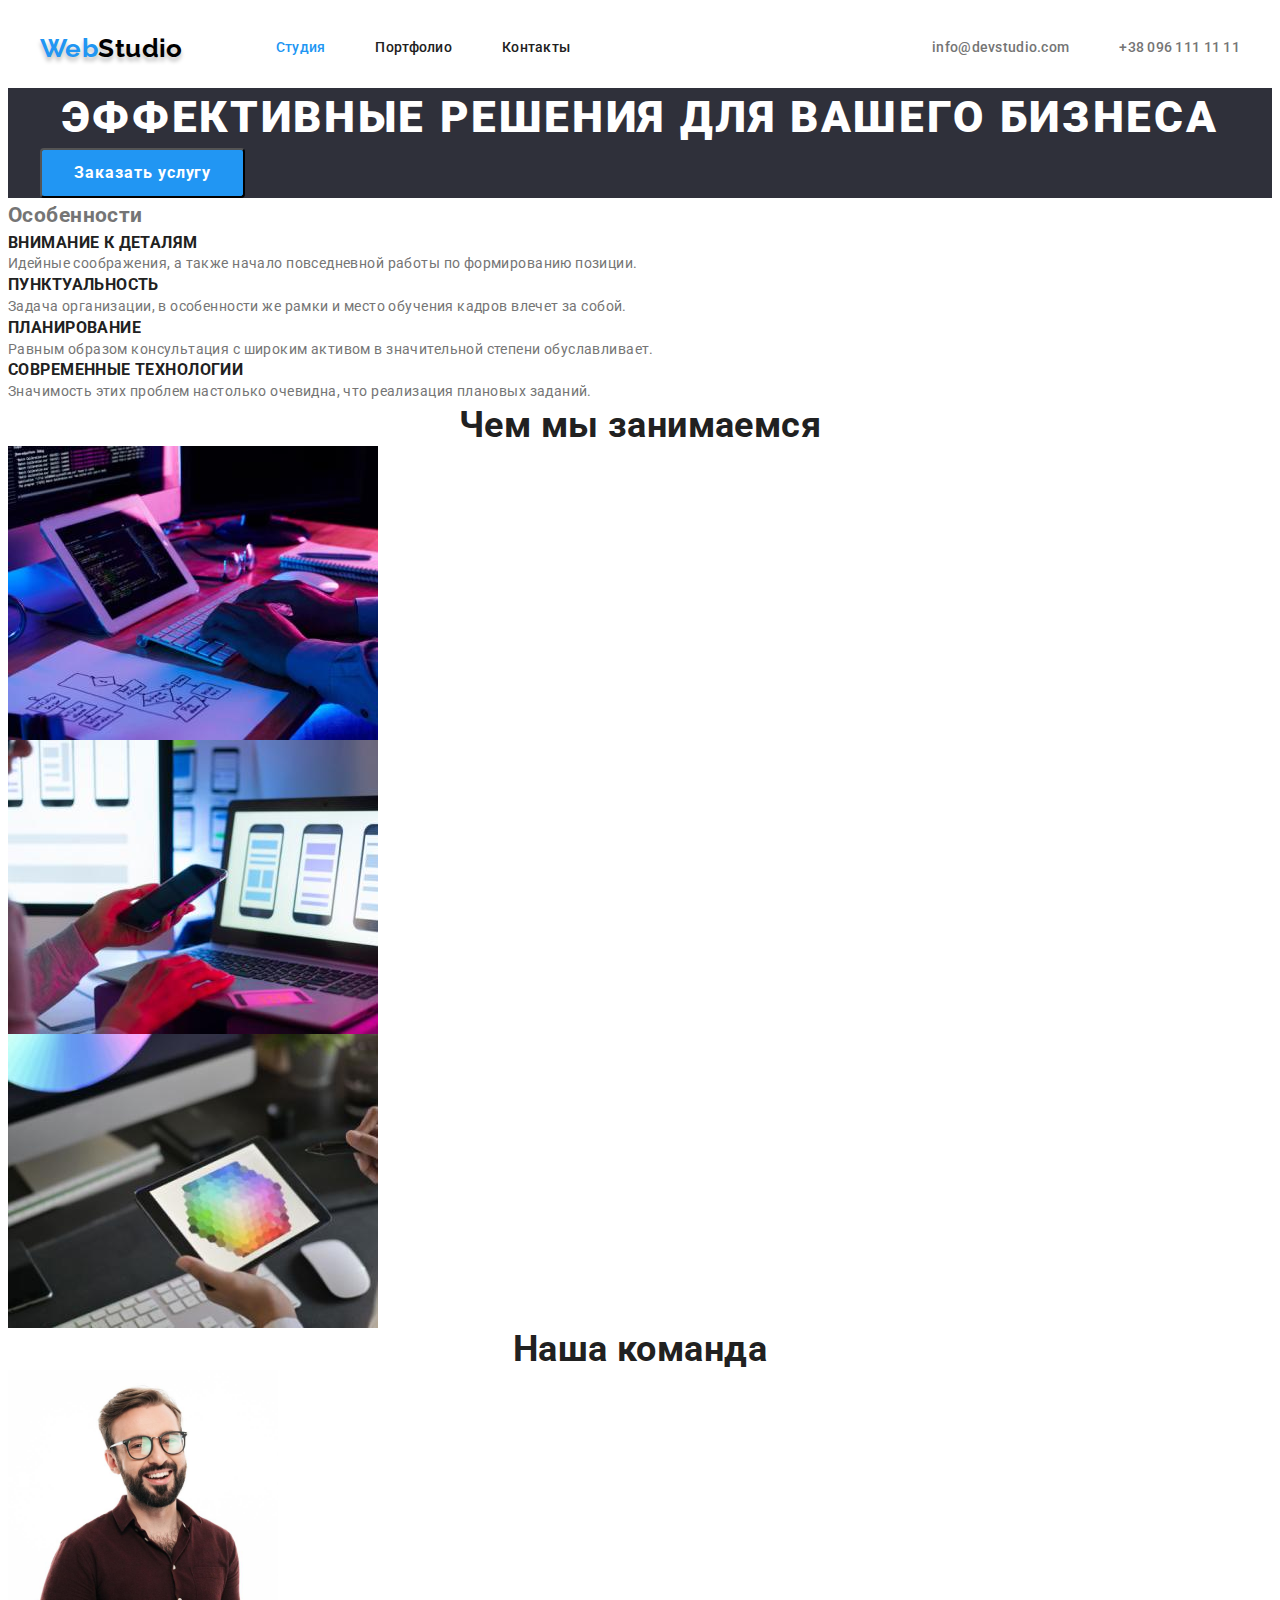
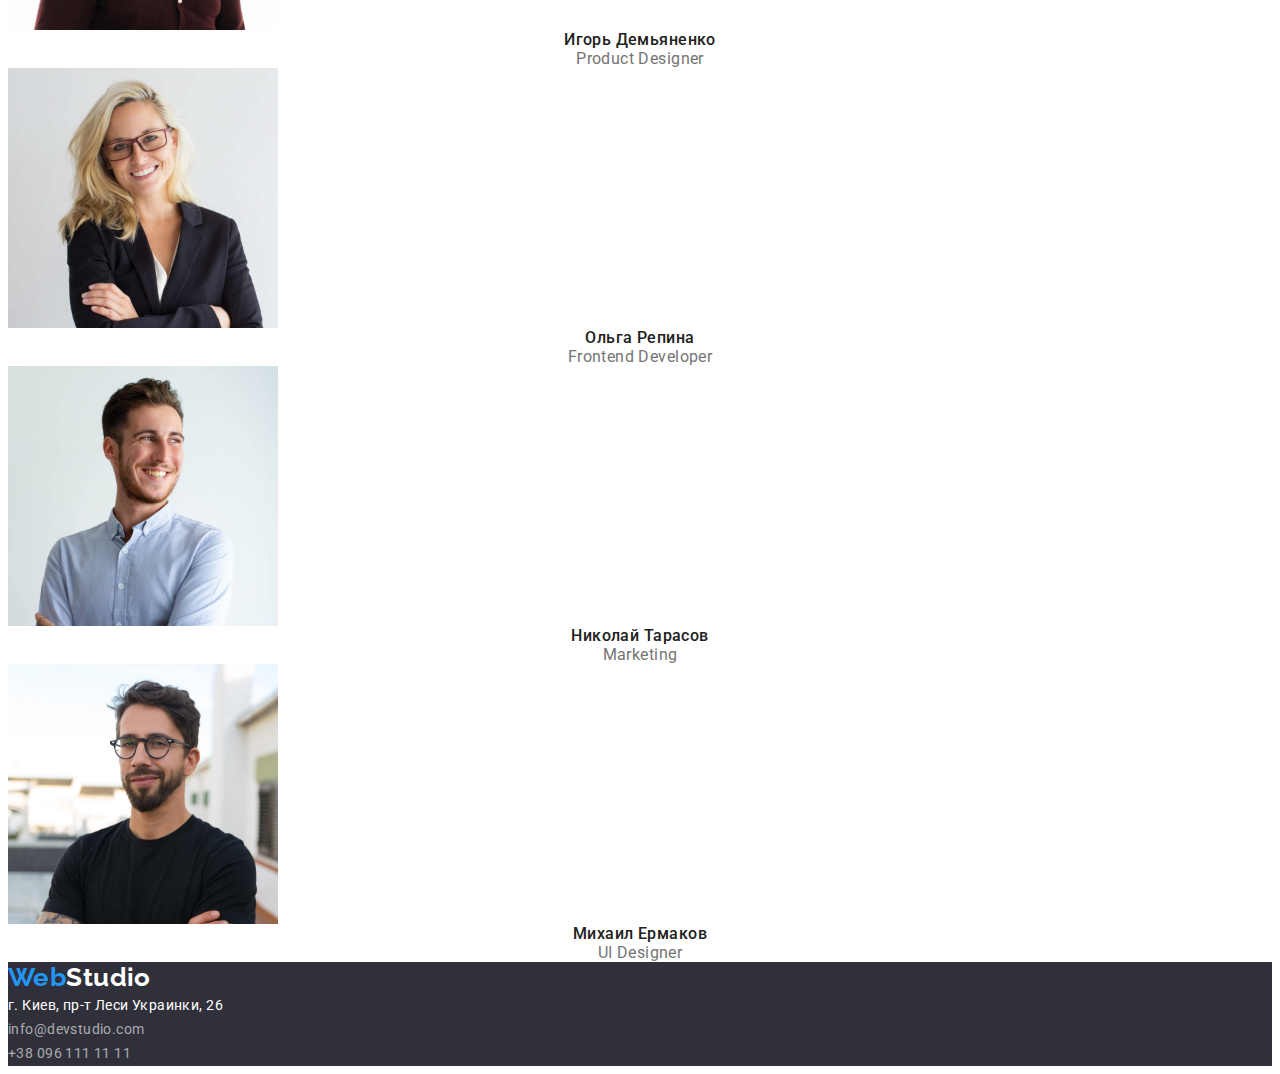
<file: index.html>
<!DOCTYPE html>
<html lang="ru">
  <head>
    <meta charset="UTF-8">
    <meta http-equiv="X-UA-Compatible" content="IE=edge">
    <meta name="viewport" content="width=device-width, initial-scale=1.0">
    <title>WebStudio</title>
        <link href="https://fonts.googleapis.com/css2?family=Raleway:wght@700&family=Roboto:wght@400;500;700;900&display=swap"
          rel="stylesheet">
        <link rel="stylesheet" href="https://cdnjs.cloudflare.com/ajax/libs/modern-normalize/1.1.0/modern-normalize.min.css" integrity="sha512-wpPYUAdjBVSE4KJnH1VR1HeZfpl1ub8YT/NKx4PuQ5NmX2tKuGu6U/JRp5y+Y8XG2tV+wKQpNHVUX03MfMFn9Q==" crossorigin="anonymous" referrerpolicy="no-referrer" />
        <link rel="stylesheet" href="./css/style.css">
  </head>
  <body>

<!-- Шапка (Heder)-->
     <header class="header">
       <div class="container heder-container">
        <nav class="header-navigation">
          <a href="index.html" class="header-logo logo link">Web<span class="header-logo-color">Studio</span></a>
          <ul class="header-list list">
            <li class="header-item">
              <a href="index.html" class="header-link link current ">Студия</a>
            </li>
            <li class="header-item">
              <a href="./portfolio.html" class="header-link link">Портфолио</a>
            </li>
            <li class="header-item">
              <a href="#" class="header-link link">Контакты</a>
            </li>
          </ul>
        </nav>  
        <div class="header-connection">
          <ul class="header-list list">
            <li class="header-item">
              <a href="mailto:info@devstudio.com " class="header-contacts link">info@devstudio.com</a>
            </li>
            <li class="header-item">
              <a href="tel:+380961111111" class="header-contacts link">+38 096 111 11 11 </a> 
            </li>
          </ul>
        </div>
      </div>
     </header>
     
     <!-- Герой (Hero) -->
      <section class="hero">
        <div class="container hero-container">
          <h1 class="hero-title">Эффективные решения для вашего бизнеса</h1>
          <button class="hero-btn" type="button">Заказать услугу</button>
        </div>
      </section>

      <!-- Особенности (Peculiarities)-->
      <section>
        <h2 class=".visually-hidden"> Особенности</h2>
        <ul class="list">
          <li>
            <h3 class="peculiarities-subtitle">Внимание к деталям</h3>
            <p>Идейные соображения, а также начало повседневной работы по формированию позиции.</p>
          </li>
          <li>
            <h3 class="peculiarities-subtitle">Пунктуальность</h3>
            <p>Задача организации, в особенности же рамки и место обучения кадров влечет за собой.</p>
          </li>
          <li>
            <h3 class="peculiarities-subtitle">Планирование</h3>
            <p>Равным образом консультация с широким активом в значительной степени обуславливает.</p>
          </li>
          <li>
            <h3 class="peculiarities-subtitle">Современные технологии</h3>
            <p>Значимость этих проблем настолько очевидна, что реализация плановых заданий.</p>
          </li>
        </ul>
      </section>

      <!-- Занятость (Busyness) -->
      <section>
        <h2 class="title"> Чем мы занимаемся </h2>
        <ul class="list">
          <li>
            <img src="./images/studio/box1.jpg" alt="Разработка алгоритма" width="370" height="294">
          </li>
          <li>
            <img src="./images/studio/box2.jpg" alt="Разработка мобильного приложения" width="370" height="294">
          </li>
          <li>
            <img src="./images/studio/box3.jpg" alt="Работа дизайнера" width="370" height="294">
          </li>
        </ul>
      </section>

      <!-- Команда (Command)-->
      <section>
        <h2 class="title">Наша команда</h2>
        <ul class="list">
          <li class="command-list">
            <img src="./images/studio/Demyanenko.jpg" alt="Фото Игоря Демьяненко" width="270" height="260">
            <h3 class="command-subtitle">Игорь Демьяненко</h3>
            <p class="command-text" lang="en">Product Designer</p>
          </li>
          <li class="command-list">
            <img src="./images/studio/Repin.jpg" alt="Фото Ольги Репиной" width="270" height="260">
            <h3 class="command-subtitle">Ольга Репина</h3>
            <p class="command-text" lang="en">Frontend Developer</p>
          </li>
          <li class="command-list">
            <img src="./images/studio/Tarasov.jpg" alt="Фото Николая Тарасова" width="270" height="260">
            <h3 class="command-subtitle">Николай Тарасов</h3>
            <p class="command-text" lang="en">Marketing</p>
          </li>
          <li class="command-list">
            <img src="./images/studio/Ermakov.jpg" alt="Фото Михаила Ермакова" width="270" height="260">
            <h3 class="command-subtitle">Михаил Ермаков</h3>
            <p class="command-text" lang="en">UI Designer</p>
          </li>
        </ul>
      </section>
     </main>

     <!-- Футер (Footer)-->
     <footer class="footer">
      <a href="index.html" class="logo link">Web<span class="footer-logo-color">Studio</span></a>
      <address class="footer-address">
        <ul class="list">
          <li>
            <a class="footer-link link" href="https://goo.gl/maps/ToF9opg414zRrUxi9">г. Киев, пр-т Леси Украинки, 26</a>
          </li>
          <li>
            <a class="footer-contacts link" href="mailto:info@devstudio.com ">info@devstudio.com</a>
          </li>
          <li>
            <a class="footer-contacts link" href="tel:+380961111111 ">+38 096 111 11 11 </a>
          </li>
        </ul>
      </address>
     </footer>
  </body>
</html>
</file>
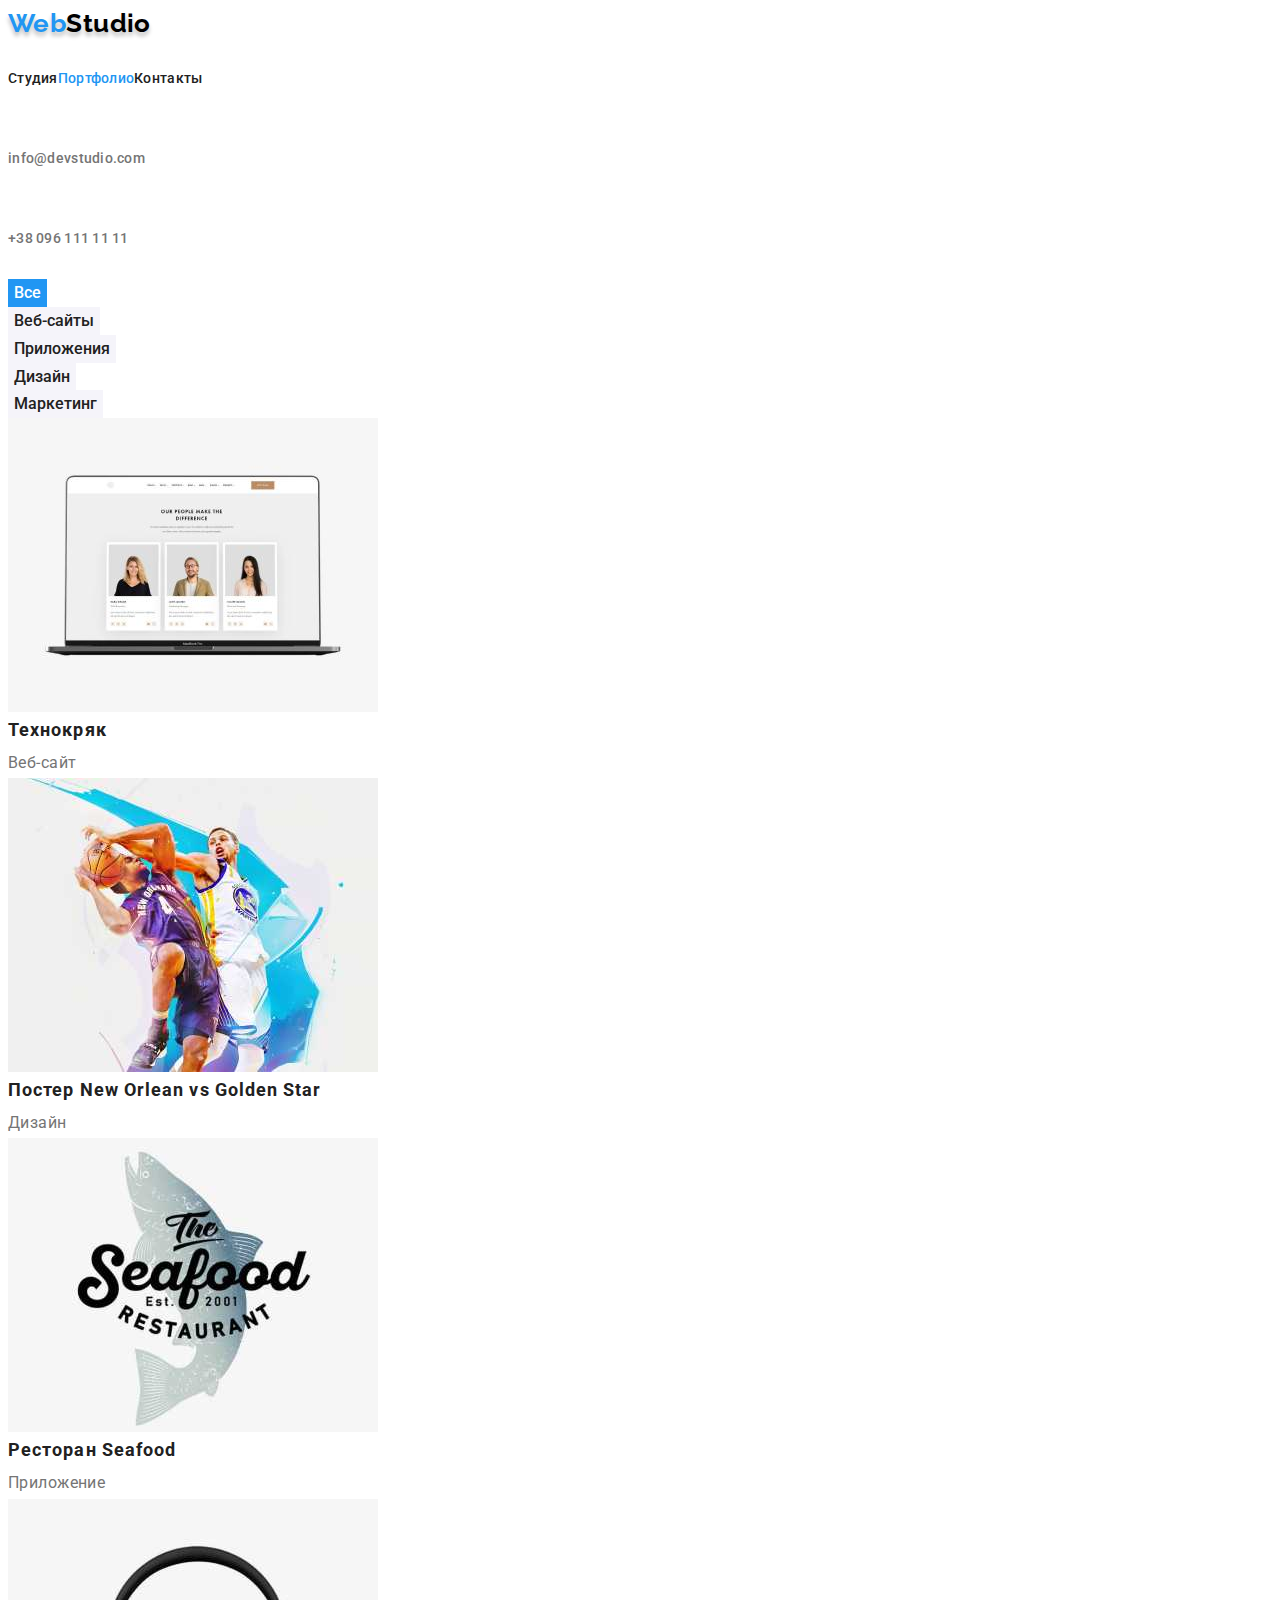
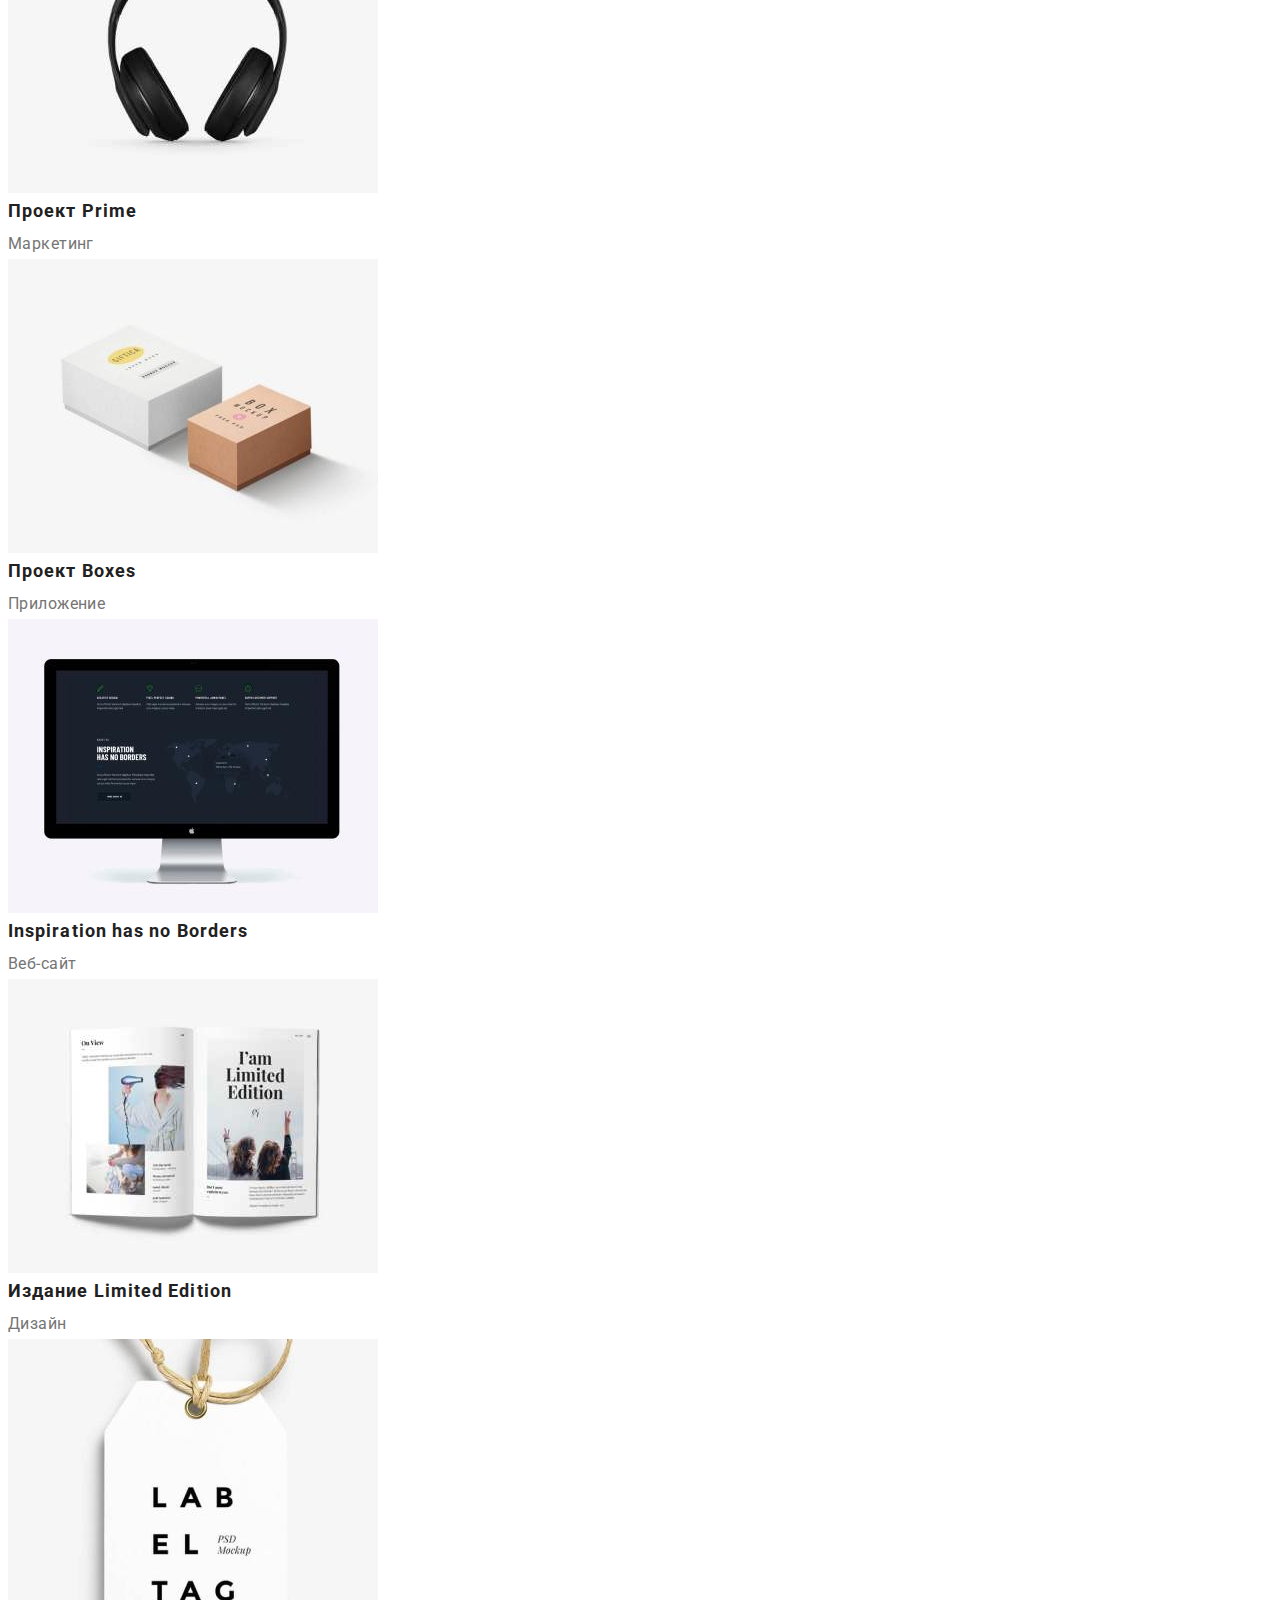
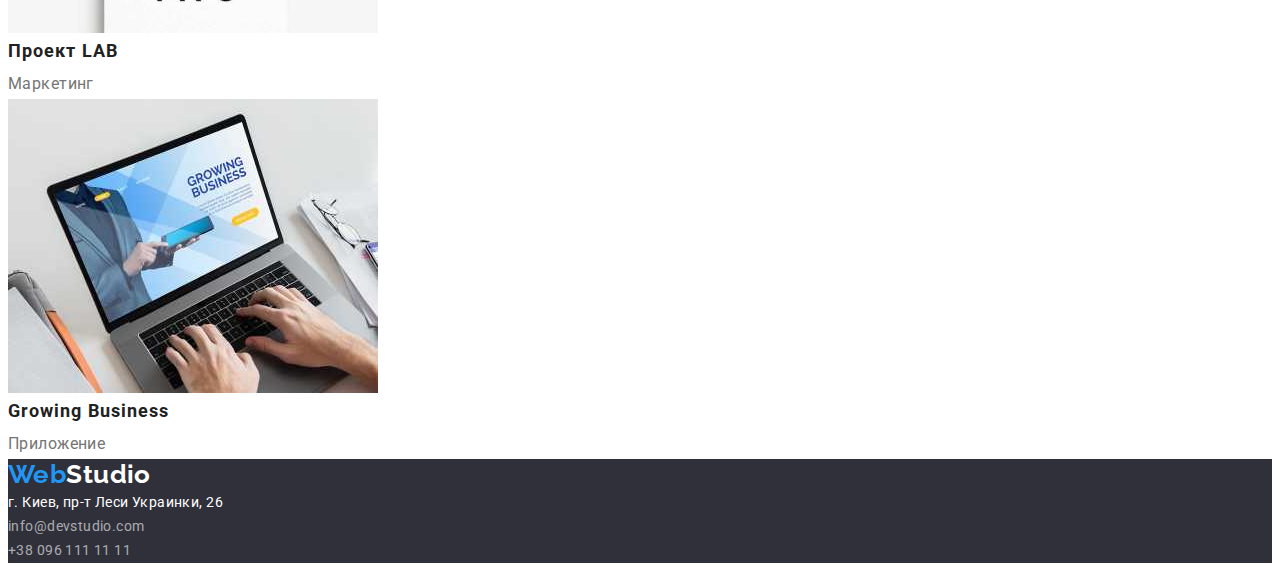
<file: portfolio.html>
<!DOCTYPE html>
<html lang="ru">

<head>
  <meta charset="UTF-8">
  <meta http-equiv="X-UA-Compatible" content="IE=edge">
  <meta name="viewport" content="width=device-width, initial-scale=1.0">
  <title>WebStudio</title>
  <link href="https://fonts.googleapis.com/css2?family=Raleway:wght@700&family=Roboto:wght@400;500;700;900&display=swap"
    rel="stylesheet">
  <link rel="stylesheet" href="https://cdnjs.cloudflare.com/ajax/libs/modern-normalize/1.1.0/modern-normalize.min.css" integrity="sha512-wpPYUAdjBVSE4KJnH1VR1HeZfpl1ub8YT/NKx4PuQ5NmX2tKuGu6U/JRp5y+Y8XG2tV+wKQpNHVUX03MfMFn9Q==" crossorigin="anonymous" referrerpolicy="no-referrer" />
  <link rel="stylesheet" href="./css/style.css">
</head>

<body>
  <!-- Шапка (Heder)-->
  <header class="header">
    <nav>
      <a href="index.html" class="header-logo logo link">Web<span class="header-logo-color">Studio</span></a>
      <ul class="header-navigation list">
        <li>
          <a href="index.html" class="header-link link">Студия</a>
        </li>
        <li>
          <a href="./portfolio.html" class="header-link link current">Портфолио</a>
        </li>
        <li>
          <a href="#" class="header-link link">Контакты</a>
        </li>
      </ul>
    </nav>
    <ul class="list">
      <li>
        <a href="mailto:info@devstudio.com " class="header-contacts link">info@devstudio.com</a>
      </li>
      <li>
        <a href="tel:+380961111111 " class="header-contacts link">+38 096 111 11 11 </a>
      </li>
    </ul>
  </header>
  <main>

  <!-- Портфолио (Portfolio) -->
    <section>

    <h1 class="visually-hidden"> Портфолио</h1>
    
      <ul class="list">
        <li>
          <button class="portfolio-btn curent-btn" type="button">Все</button>
        </li>
        <li>
          <button class="portfolio-btn" type="button">Веб-сайты</button>
        </li>
        <li>
          <button class="portfolio-btn" type="button">Приложения</button>
        </li>
        <li>
          <button class="portfolio-btn" type="button">Дизайн</button>
        </li>
        <li>
          <button class="portfolio-btn" type="button">Маркетинг</button>
        </li>
      </ul>

      <ul class="portfolio-items list">
        <li> <a  class="link" href="#"><img src="./images/portfolio/img(1).jpg" alt="" width="370" height="294">
             <h2 class="items-subtitle">Технокряк</h2>
             <p class="items-text link">Веб-сайт</p>
             </a>
        </li>
        <li> <a class="link" href="#"><img src="./images/portfolio/img(2).jpg" alt="" width="370" height="294">
              <h2 class="items-subtitle">Постер New Orlean vs Golden Star</h2>
              <p class="items-text">Дизайн</p>
              </a>
        </li>
        <li> <a class="link" href="#"><img src="./images/portfolio/img(3).jpg" alt="" width="370" height="294">
              <h2 class="items-subtitle">Ресторан Seafood</h2>
              <p class="items-text">Приложение</p>
              </a>
        </li>
        <li> <a class="link" href="#"><img src="./images/portfolio/img(4).jpg" alt="" width="370" height="294">
              <h2 class="items-subtitle">Проект Prime</h2>
              <p class="items-text">Маркетинг</p>
              </a>
        </li>
        <li> <a class="link" href="#"><img src="./images/portfolio/img(5).jpg" alt="" width="370" height="294">
              <h2 class="items-subtitle">Проект Boxes</h2>
              <p class="items-text">Приложение</p>
              </a>
        </li>
        <li> <a class="link" href="#"><img src="./images/portfolio/img(6).jpg" alt="" width="370" height="294">
              <h2 class="items-subtitle">Inspiration has no Borders</h2>
              <p class="items-text">Веб-сайт</p>
              </a>
        </li>
        <li> <a class="link" href="#"><img src="./images/portfolio/img(7).jpg" alt="" width="370" height="294">
              <h2 class="items-subtitle">Издание Limited Edition</h2>
              <p class="items-text">Дизайн</p>
              </a>
        </li>
        <li> <a class="link" href="#"><img src="./images/portfolio/img(8).jpg" alt="" width="370" height="294">
              <h2 class="items-subtitle">Проект LAB</h2>
              <p class="items-text">Маркетинг</p>
              </a>
        </li>
        <li> <a class="link" href="#"><img src="./images/portfolio/img(9).jpg" alt="" width="370" height="294">
              <h2 class="items-subtitle">Growing Business</h2>
              <p class="items-text">Приложение</p>
              </a>
        </li>
      </ul>
    </section>
  </main>

  <!-- Футер (Footer)-->
  <footer class="footer">
    <a href="index.html" class="logo link">Web<span class="footer-logo-color">Studio</span></a>
    <address class="footer-address">
      <ul class="list">
        <li>
          <a class="footer-link link" href="https://goo.gl/maps/ToF9opg414zRrUxi9">г. Киев, пр-т Леси Украинки, 26</a>
        </li>
        <li>
          <a class="footer-contacts link" href="mailto:info@devstudio.com ">info@devstudio.com</a>
        </li>
        <li>
          <a class="footer-contacts link" href="tel:+380961111111 ">+38 096 111 11 11 </a>
        </li>
      </ul>
    </address>
  </footer>
</body>

</html>
</file>
<file: css/style.css>
:root {
  --primary-background-color: #f5f4fa;
  --secondary-background-color: #ffffff;
  --accent-color: #2196f3;
  --title-text-color: #212121;
  --text-color: #757575;
}

p,
h1,
h2,
h3,
h4,
h5,
h6 {
  margin: 0;
}

ul {
  margin: 0;
  padding: 0;
}

img {
  display: block;
}

body {
  font-family: Roboto, sans-serif;
  font-weight: 400;
  font-size: 14px;
  line-height: 1.71;
  letter-spacing: 0.03em;
  color: var(--text-color);
}

.studio-body {
  background-color: var(--primary-background-color);
}

.portfolio-body {
  background-color: var(--secondary-background-color);
}

.list {
  list-style: none;
}

.link {
  text-decoration: none;
}
.container {
  width: 1200px;
  margin: 0 auto;
  padding-left: 15px;
  padding-right: 15px;
}

.visually-hidden {
  position: absolute;
  width: 1px;
  height: 1px;
  margin: -1px;
  padding: 0;
  overflow: hidden;
  border: 0;
  clip: rect(0 0 0 0);
}
.title {
  font-weight: 700;
  font-size: 36px;
  line-height: calc(42 / 36);
  text-align: center;
  color: var(--title-text-color);
}

.logo {
  color: #2196f3;
  font-family: Raleway, sans-serif;
  font-weight: 700;
  font-size: 26px;
  line-height: 1.19;
  cursor: pointer;
}

/* ------------ Header ---------- */

.header-logo {
  margin-right: 93px;
  text-shadow: 0px 4px 4px rgba(0, 0, 0, 0.25);
}

.header-logo-color {
  color: #000000;
}

.header {
  background-color: var(--secondary-background-color);
  font-weight: 500;
  line-height: 1.14;
}

.heder-container {
  display: flex;
  align-items: center;
}
.header-navigation {
  display: flex;
  align-items: center;
}

.header-item:not(:last-child) {
  margin-right: 50px;
}

.header-list {
  display: flex;
  align-items: center;
}

.header-link {
  display: block;
  padding-top: 32px;
  padding-bottom: 32px;

  color: #212121;
  letter-spacing: 0.02em;
  cursor: pointer;
}

.header-connection {
  display: flex;
  margin-left: auto;
  /* background-color: tomato;
  outline: 2px solid teal; */
}

.header-contacts {
  display: block;
  padding-top: 32px;
  padding-bottom: 32px;

  color: #757575;
  letter-spacing: 0.02em;
  cursor: pointer;
}

.current {
  color: #2196f3;
}

.header-link:hover,
.header-contacts:hover,
.header-link:focus,
.header-contacts:focus {
  color: var(--accent-color);
}

/* ------------ Hero ---------- */
.hero {
  background-color: #2f303a;
}
.hero-container {
  display: block;
}

.hero-title {
  font-weight: 900;
  font-size: 44px;
  line-height: 1.36;
  text-align: center;
  letter-spacing: 0.06em;
  text-transform: uppercase;
  color: #ffffff;
}

.hero-btn {
  display: inline-block;
  padding: 10px 32px;
  border-radius: 4px;
  min-width: 200px;
  height: 50px;

  font-family: inherit;
  font-weight: 700;
  font-size: 16px;
  line-height: 1.88x;
  align-items: center;
  text-align: center;
  letter-spacing: 0.06em;
  color: #ffffff;
  background-color: #2196f3;
  cursor: pointer;
}

.hero-btn:hover,
.hero-btn:focus {
  background-color: #188ce8;
}

/* ------------ Peculiarities ---------- */
.peculiarities-subtitle {
  font-weight: 700;
  line-height: 1.14;
  text-transform: uppercase;
  color: var(--title-text-color);
}

/* ------------ Busyness ---------- */

/* ------------ Command ---------- */
.command-list {
  background-color: var(--secondary-background-color);
}
.command-subtitle {
  font-weight: 500;
  font-size: 16px;
  line-height: 1.19;
  text-align: center;
  color: var(--title-text-color);
}

.command-text {
  font-size: 16px;
  line-height: 1.19;
  text-align: center;
}

/* ------------ Footer ---------- */
.footer {
  background-color: #2f303a;
}

.footer-logo-color {
  color: #ffffff;
}

.footer-address {
  font-style: normal;
  cursor: pointer;
}

.footer-link {
  color: #ffffff;
}

.footer-contacts {
  color: rgba(255, 255, 255, 0.6);
}

.footer-link:hover,
.footer-contacts:hover,
.footer-link:focus,
.footer-contacts:focus {
  color: var(--accent-color);
}

/* ------------ Portfolio ---------- */
/* ------------ Portfolio button ---------- */

.portfolio-btn {
  font-family: inherit;
  font-weight: 500;
  font-size: 16px;
  line-height: 1.62;
  text-align: center;
  cursor: pointer;
  border: none;
  color: #212121;
  background-color: var(--primary-background-color);
}

.portfolio-btn:hover,
.portfolio-btn:focus {
  background-color: var(--accent-color);
  color: #ffffff;
}

.curent-btn {
  background-color: var(--accent-color);
  color: #ffffff;
}
.portfolio-items {
  cursor: pointer;
}

.items-subtitle {
  font-weight: 700;
  font-size: 18px;
  line-height: 2;
  letter-spacing: 0.06em;
  color: var(--title-text-color);
}

.items-text {
  font-size: 16px;
  line-height: 1.88;
  color: var(--text-color);
}
</file>
